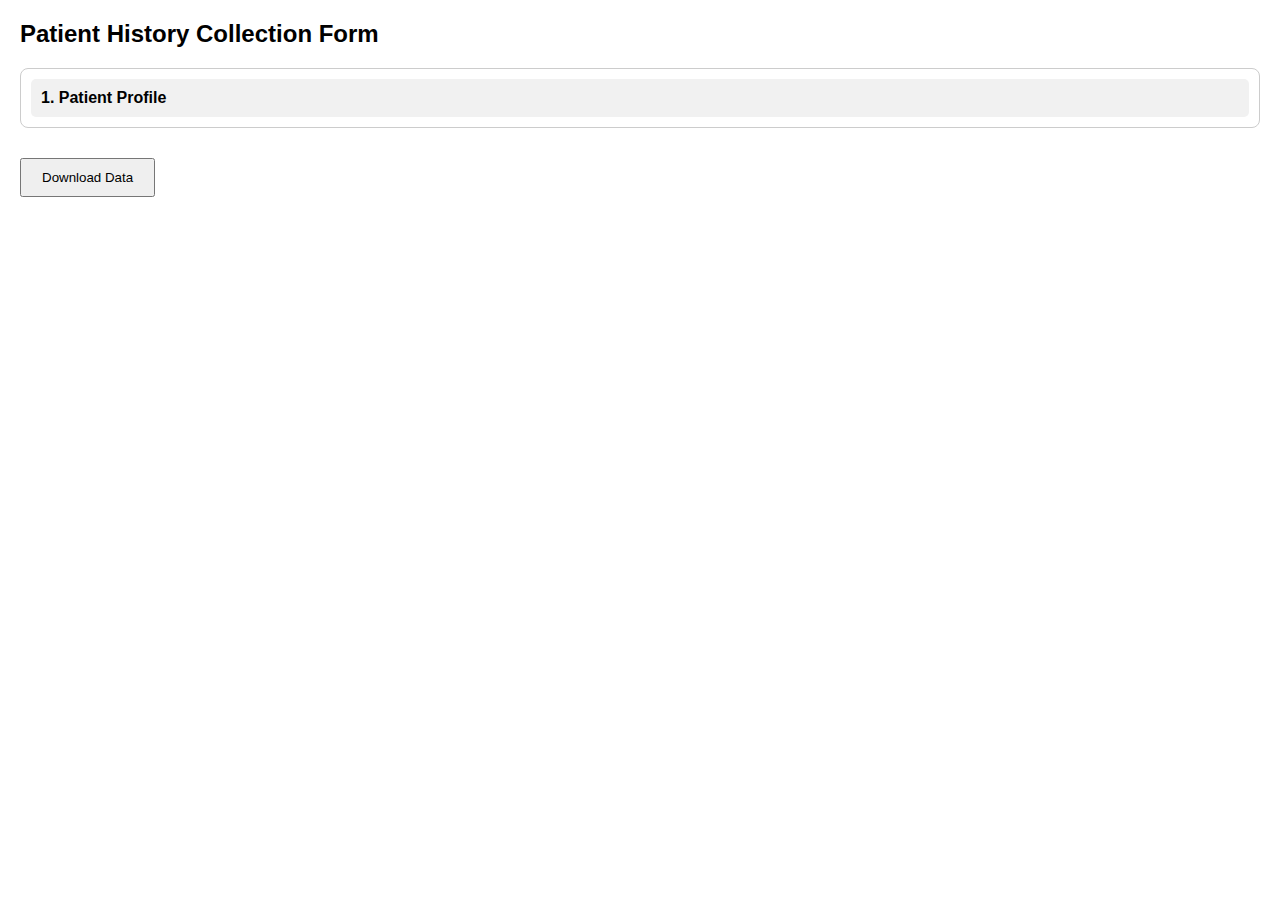
<file: index.html>
<!DOCTYPE html>
<html lang="en">
<head>
  <meta charset="UTF-8">
  <title>Patient History Form</title>
  <style>
    body {
      font-family: Arial, sans-serif;
      margin: 20px;
    }

    .section {
      border: 1px solid #ccc;
      border-radius: 8px;
      margin-bottom: 10px;
      padding: 10px;
    }

    .section-header {
      font-weight: bold;
      cursor: pointer;
      background-color: #f1f1f1;
      padding: 10px;
      border-radius: 5px;
    }

    .form-content {
      display: none;
      margin-top: 10px;
    }

    label {
      display: block;
      margin-top: 10px;
    }

    input {
      width: 100%;
      padding: 5px;
      margin-top: 5px;
    }

    button {
      margin-top: 20px;
      padding: 10px 20px;
    }
  </style>
</head>
<body>

  <h2>Patient History Collection Form</h2>

  <!-- Section 1: Patient Profile -->
  <div class="section">
    <div class="section-header" onclick="toggleSection('profile')">
      1. Patient Profile
    </div>
    <div class="form-content" id="profile">
      <label for="name">Name:</label>
      <input type="text" id="name">

      <label for="age">Age:</label>
      <input type="number" id="age">

      <label for="residence">Area of Residence:</label>
      <input type="text" id="residence">

      <label for="admission">Date of Admission:</label>
      <input type="date" id="admission">

      <label for="informant">Informant:</label>
      <input type="text" id="informant">

      <label for="caretaker">Care taken by:</label>
      <input type="text" id="caretaker">
    </div>
  </div>

  <!-- Submit & Download -->
  <button onclick="downloadData()">Download Data</button>

  <script>
    function toggleSection(id) {
      const section = document.getElementById(id);
      section.style.display = section.style.display === 'block' ? 'none' : 'block';
    }

    function downloadData() {
      const data = `
        Patient Name: ${document.getElementById('name').value}
        Age: ${document.getElementById('age').value}
        Area of Residence: ${document.getElementById('residence').value}
        Date of Admission: ${document.getElementById('admission').value}
        Informant: ${document.getElementById('informant').value}
        Care taken by: ${document.getElementById('caretaker').value}
      `;

      const blob = new Blob([data], { type: 'text/plain' });
      const link = document.createElement('a');
      link.href = URL.createObjectURL(blob);
      link.download = 'patient_profile.txt';
      link.click();
    }
  </script>

</body>
</html>
</file>
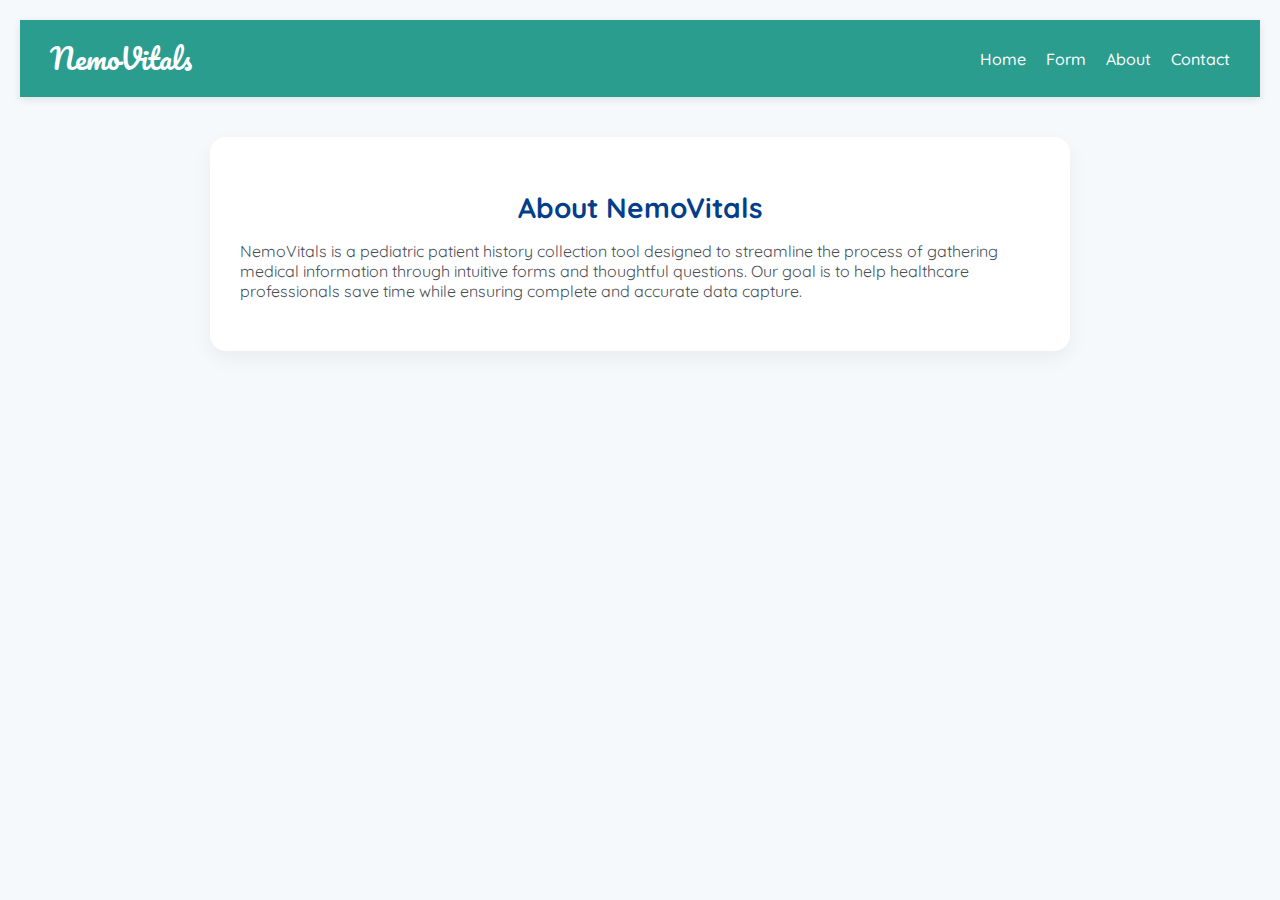
<file: about.html>
<!DOCTYPE html>
<html lang="en">
<head>
  <meta charset="UTF-8" />
  <meta name="viewport" content="width=device-width, initial-scale=1.0"/>
  <title>About | NemoVitals</title>
  <link rel="stylesheet" href="style.css" />
  <link href="https://fonts.googleapis.com/css2?family=Pacifico&family=Quicksand:wght@500;700&display=swap" rel="stylesheet">
</head>
<body>
  <nav class="navbar">
    <div class="nav-logo">NemoVitals</div>
    <ul class="nav-links">
      <li><a href="index.html">Home</a></li>
      <li><a href="form.html">Form</a></li>
      <li><a href="about.html">About</a></li>
      <li><a href="contact.html">Contact</a></li>
    </ul>
  </nav>

  <main class="form-container">
    <h2>About NemoVitals</h2>
    <p>NemoVitals is a pediatric patient history collection tool designed to streamline the process of gathering medical information through intuitive forms and thoughtful questions. Our goal is to help healthcare professionals save time while ensuring complete and accurate data capture.</p>
  </main>
</body>
</html>
</file>
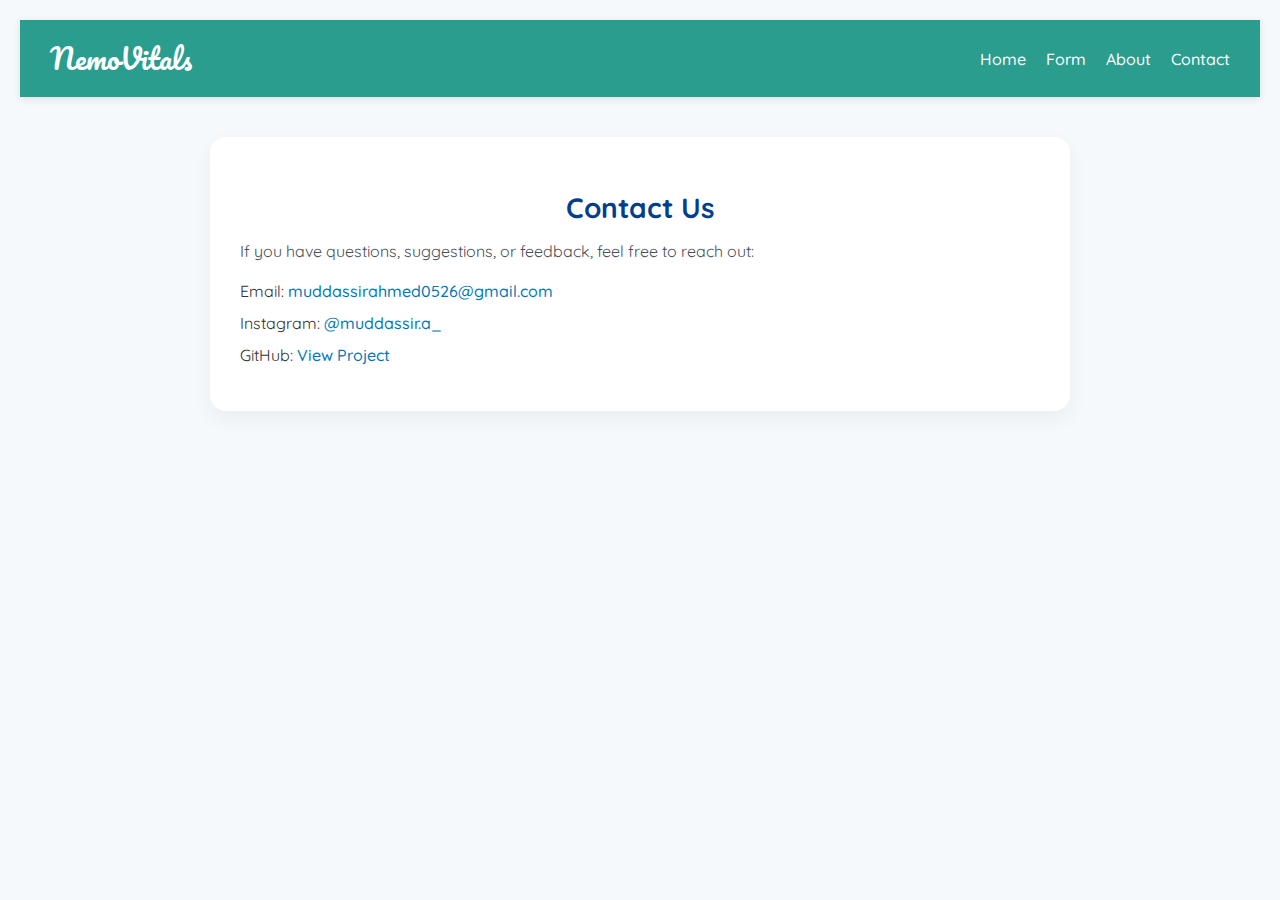
<file: contact.html>
<!DOCTYPE html>
<html lang="en">
<head>
  <meta charset="UTF-8" />
  <meta name="viewport" content="width=device-width, initial-scale=1.0"/>
  <title>Contact | NemoVitals</title>
  <link rel="stylesheet" href="style.css" />
  <link href="https://fonts.googleapis.com/css2?family=Pacifico&family=Quicksand:wght@500;700&display=swap" rel="stylesheet">
</head>
<body>
  <nav class="navbar">
    <div class="nav-logo">NemoVitals</div>
    <ul class="nav-links">
      <li><a href="index.html">Home</a></li>
      <li><a href="form.html">Form</a></li>
      <li><a href="about.html">About</a></li>
      <li><a href="contact.html">Contact</a></li>
    </ul>
  </nav>

  <main class="form-container">
    <h2>Contact Us</h2>
    <p>If you have questions, suggestions, or feedback, feel free to reach out:</p>
    <ul>
      <li>Email: <a href="mailto:support@muddassirahmed0526@gmail.com">muddassirahmed0526@gmail.com</a></li>
      <li>Instagram: <a href="https://instagram.com/muddassir.a_" target="_blank">@muddassir.a_</a></li>
      <li>GitHub: <a href="https://github.com/Muddassir-04/patient-history-collection" target="_blank">View Project</a></li>
    </ul>
  </main>
</body>
</html>
</file>
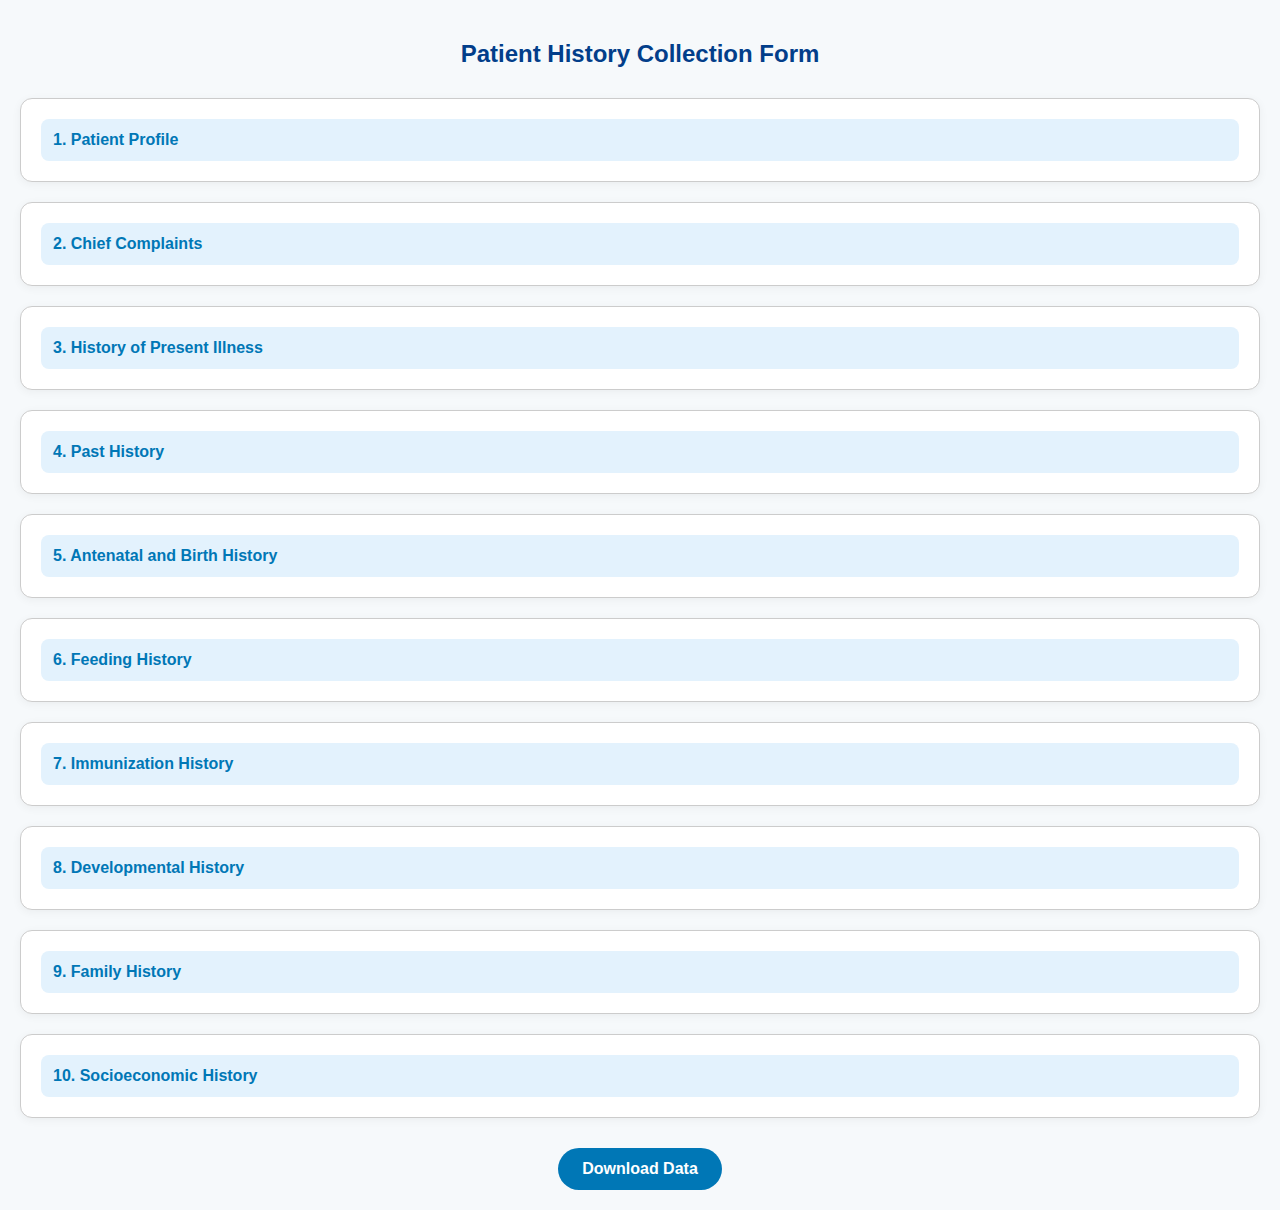
<file: form.html>
<!DOCTYPE html>
<html lang="en">
<head>
  <meta charset="UTF-8">
  <title>Patient History Form</title>
  <style>
    body {
      font-family: 'Quicksand', sans-serif;
      margin: 0;
      padding: 20px;
      background-color: #f6f9fb;
    }
  
    h2 {
      text-align: center;
      color: #023e8a;
      margin-bottom: 30px;
    }
  
    .section {
      border: 1px solid #ccc;
      border-radius: 12px;
      margin-bottom: 20px;
      padding: 20px;
      background-color: #ffffff;
      box-shadow: 0 2px 10px rgba(0, 0, 0, 0.05);
    }
  
    .section-header {
      font-weight: bold;
      font-size: 16px;
      cursor: pointer;
      background-color: #e3f2fd;
      padding: 12px;
      border-radius: 8px;
      color: #0077b6;
    }
  
    .form-content {
      display: none;
      margin-top: 15px;
    }
  
    label {
      display: block;
      margin-top: 15px;
      font-size: 15px;
    }
  
    input,
    select,
    textarea {
      width: 100%;
      padding: 10px;
      margin-top: 6px;
      font-size: 14px;
      border: 1px solid #ccc;
      border-radius: 8px;
      box-sizing: border-box;
      background-color: #f9f9f9;
    }
  
    textarea {
      resize: vertical;
      min-height: 80px;
    }
  
    button {
      margin: 30px auto 0;
      padding: 12px 24px;
      font-size: 16px;
      border: none;
      border-radius: 50px;
      background-color: #0077b6;
      color: white;
      cursor: pointer;
      font-weight: bold;
      transition: 0.3s ease;
      display: block;
    }
  
    button:hover {
      background-color: #023e8a;
      transform: scale(1.03);
    }
  
    /* Responsive layout */
    @media (max-width: 600px) {
      body {
        padding: 10px;
      }
  
      .section {
        padding: 15px;
      }
  
      button {
        width: 100%;
      }
  
      .section-header {
        font-size: 15px;
      }
    }
  </style>
  
</head>
<body>

  <h2>Patient History Collection Form</h2>

  <!-- Section 1: Patient Profile -->
  <div class="section">
    <div class="section-header" onclick="toggleSection('profile')">
      1. Patient Profile
    </div>
    <div class="form-content" id="profile">
      <label for="name">Name:</label>
      <input type="text" id="name">

      <label for="age">Age:</label>
      <input type="number" id="age">

      <label for="residence">Area of Residence:</label>
      <input type="text" id="residence">

      <label for="admission">Date of Admission:</label>
      <input type="date" id="admission">

      <label for="informant">Informant:</label>
      <input type="text" id="informant">

      <label for="caretaker">Care taken by:</label>
      <input type="text" id="caretaker">
    </div>
  </div>

  <!-- Section 2: Chief Complaints -->
<div class="section">
    <div class="section-header" onclick="toggleSection('complaints')">
      2. Chief Complaints
    </div>
    <div class="form-content" id="complaints">
      <p>Select common complaints:</p>
      <label><input type="checkbox" name="complaint" value="Fever"> Fever</label>
      <label><input type="checkbox" name="complaint" value="Cough"> Cough</label>
      <label><input type="checkbox" name="complaint" value="Cold"> Cold</label>
      <label><input type="checkbox" name="complaint" value="Vomiting"> Vomiting</label>
      <label><input type="checkbox" name="complaint" value="Loose Motions"> Loose Motions</label>
      <label><input type="checkbox" name="complaint" value="Breathing Difficulty"> Breathing Difficulty</label>
  
      <label for="otherComplaint" style="margin-top: 10px;">Other Complaints:</label>
      <input type="text" id="otherComplaint" placeholder="e.g. Skin rash, Crying excessively">
    </div>
  </div>

  <!-- Section 3: History of Present Illness -->
<div class="section">
    <div class="section-header" onclick="toggleSection('illnessHistory')">
      3. History of Present Illness
    </div>
    <div class="form-content" id="illnessHistory">
      <label for="illnessDetails">Describe the onset, duration, and progress of the illness:</label>
      <textarea id="illnessDetails" rows="6" placeholder="e.g., Fever started 3 days ago, intermittent, treated with paracetamol..."></textarea>
    </div>
  </div>

  <!-- Section 4: Past History -->
<div class="section">
  <div class="section-header" onclick="toggleSection('pastHistory')">
    4. Past History
  </div>
  <div class="form-content" id="pastHistory">
    <label>Similar illness in past?</label>
    <select id="similarIllness">
      <option value="">Select</option>
      <option value="Yes">Yes</option>
      <option value="No">No</option>
    </select>

    <label for="surgeries">Any surgeries done?</label>
    <select id="surgeries">
      <option value="">Select</option>
      <option value="Yes">Yes</option>
      <option value="No">No</option>
    </select>

    <label for="bloodTransfusion">Blood transfusion received?</label>
    <select id="bloodTransfusion">
      <option value="">Select</option>
      <option value="Yes">Yes</option>
      <option value="No">No</option>
    </select>

    <label for="allergies">Known allergies (medication/food):</label>
    <input type="text" id="allergies" placeholder="e.g. Penicillin, Peanuts">

    <label for="otherPastIssues">Other relevant past medical issues:</label>
    <textarea id="otherPastIssues" rows="3" placeholder="e.g. Hospitalizations, chronic conditions..."></textarea>
  </div>
</div>

<!-- Section 5: Antenatal and Birth History -->
<div class="section">
  <div class="section-header" onclick="toggleSection('antenatalBirth')">
    5. Antenatal and Birth History
  </div>
  <div class="form-content" id="antenatalBirth">
    <label for="antenatalVisits">Regular antenatal visits?</label>
    <select id="antenatalVisits">
      <option value="">Select</option>
      <option value="Yes">Yes</option>
      <option value="No">No</option>
    </select>

    <label for="maternalIllness">Any maternal illness during pregnancy?</label>
    <textarea id="maternalIllness" rows="2" placeholder="e.g. Diabetes, hypertension..."></textarea>

    <label for="antenatalDrugs">Drugs taken during pregnancy (if any):</label>
    <textarea id="antenatalDrugs" rows="2" placeholder="e.g. Iron, folic acid, etc."></textarea>

    <label for="deliveryPlace">Place of delivery:</label>
    <input type="text" id="deliveryPlace" placeholder="e.g. Hospital, Home">

    <label for="deliveryType">Type of delivery:</label>
    <select id="deliveryType">
      <option value="">Select</option>
      <option value="Normal vaginal delivery">Normal vaginal delivery</option>
      <option value="Caesarean section">Caesarean section</option>
      <option value="Assisted delivery">Assisted delivery</option>
    </select>

    <label for="birthWeight">Birth weight (kg):</label>
    <input type="number" id="birthWeight" step="0.01" placeholder="e.g. 3.2">

    <label for="anyComplications">Any complications at birth?</label>
    <textarea id="anyComplications" rows="2" placeholder="e.g. Asphyxia, NICU admission..."></textarea>
  </div>
</div>

</div>

<!-- Section 6: Feeding History -->
<div class="section">
  <div class="section-header" onclick="toggleSection('feedingHistory')">
    6. Feeding History
  </div>
  <div class="form-content" id="feedingHistory">
    <label for="breastfeeding">Breastfeeding:</label>
    <select id="breastfeeding">
      <option value="">Select</option>
      <option value="Yes">Yes</option>
      <option value="No">No</option>
    </select>

    <label for="topFeeding">Top feeding (e.g., formula, cow milk):</label>
    <input type="text" id="topFeeding">

    <label for="weaningAge">Weaning started at (months):</label>
    <input type="number" id="weaningAge">

    <label for="currentDiet">Current Diet:</label>
    <textarea id="currentDiet" rows="3" placeholder="Describe the child's current diet..."></textarea>
  </div>
</div>

  <!-- Section 7: Immunization History -->
<div class="section">
  <div class="section-header" onclick="toggleSection('immunizationHistory')">
    7. Immunization History
  </div>
  <div class="form-content" id="immunizationHistory">
    <label for="immunizationStatus">Is the child immunized as per schedule?</label>
    <select id="immunizationStatus">
      <option value="">Select</option>
      <option value="Yes">Yes</option>
      <option value="No">No</option>
      <option value="Partially">Partially</option>
    </select>

    <label for="missingVaccines">If not fully immunized, mention missing vaccines:</label>
    <textarea id="missingVaccines" rows="2" placeholder="e.g., DPT3, Hepatitis B..."></textarea>

    <label for="adverseEvents">Any adverse events following immunization (AEFI)?</label>
    <textarea id="adverseEvents" rows="2" placeholder="e.g., Swelling, fever, convulsions..."></textarea>
  </div>
</div>

<!-- Section 8: Developmental History -->
<div class="section">
  <div class="section-header" onclick="toggleSection('developmentalHistory')">
    8. Developmental History
  </div>
  <div class="form-content" id="developmentalHistory">
    <label for="milestones">Were developmental milestones achieved on time?</label>
    <select id="milestones">
      <option value="">Select</option>
      <option value="Yes">Yes</option>
      <option value="No">No</option>
      <option value="Not Sure">Not Sure</option>
    </select>

    <label for="delayedMilestones">If delayed, mention specific milestones delayed:</label>
    <textarea id="delayedMilestones" rows="2" placeholder="e.g., Sitting, walking, speech..."></textarea>

    <label for="currentDevelopment">Current developmental concerns (if any):</label>
    <textarea id="currentDevelopment" rows="2" placeholder="e.g., Speech delay, hyperactivity..."></textarea>
  </div>
</div>

<!-- Section 9: Family History -->
<div class="section">
  <div class="section-header" onclick="toggleSection('familyHistory')">
    9. Family History
  </div>
  <div class="form-content" id="familyHistory">
    <label for="familyMembersIll">Any similar illness in family members?</label>
    <select id="familyMembersIll">
      <option value="">Select</option>
      <option value="Yes">Yes</option>
      <option value="No">No</option>
    </select>

    <label for="hereditaryConditions">Any hereditary conditions (e.g., asthma, diabetes, epilepsy)?</label>
    <textarea id="hereditaryConditions" rows="2" placeholder="List known hereditary conditions if any..."></textarea>

    <label for="familyStructure">Family Structure:</label>
    <select id="familyStructure">
      <option value="">Select</option>
      <option value="Nuclear">Nuclear</option>
      <option value="Joint">Joint</option>
      <option value="Extended">Extended</option>
    </select>

    <label for="numberOfSiblings">Number of siblings:</label>
    <input type="number" id="numberOfSiblings" min="0">
  </div>
</div>

<!-- Section 10: Socioeconomic History -->
<div class="section">
  <div class="section-header" onclick="toggleSection('socioeconomicHistory')">
    10. Socioeconomic History
  </div>
  <div class="form-content" id="socioeconomicHistory">
    <label for="parentEducation">Parents' Education Level:</label>
    <input type="text" id="parentEducation" placeholder="e.g., Father: Graduate, Mother: 10th pass">

    <label for="parentOccupation">Parents' Occupation:</label>
    <input type="text" id="parentOccupation" placeholder="e.g., Father: Driver, Mother: Housewife">

    <label for="incomeLevel">Monthly Family Income:</label>
    <select id="incomeLevel">
      <option value="">Select</option>
      <option value="Less than ₹10,000">Less than ₹10,000</option>
      <option value="₹10,000 - ₹25,000">₹10,000 - ₹25,000</option>
      <option value="₹25,000 - ₹50,000">₹25,000 - ₹50,000</option>
      <option value="More than ₹50,000">More than ₹50,000</option>
    </select>

    <label for="housingType">Type of Housing:</label>
    <select id="housingType">
      <option value="">Select</option>
      <option value="Pucca">Pucca</option>
      <option value="Semi-Pucca">Semi-Pucca</option>
      <option value="Kutcha">Kutcha</option>
    </select>

    <label for="waterSource">Main Source of Drinking Water:</label>
    <select id="waterSource">
      <option value="">Select</option>
      <option value="Tap water">Tap water</option>
      <option value="Well">Well</option>
      <option value="Borewell">Borewell</option>
      <option value="Tankers">Tankers</option>
      <option value="Other">Other</option>
    </select>

    <label for="sanitation">Sanitation Facilities:</label>
    <select id="sanitation">
      <option value="">Select</option>
      <option value="Private toilet">Private toilet</option>
      <option value="Shared toilet">Shared toilet</option>
      <option value="Open defecation">Open defecation</option>
    </select>
  </div>
</div>

  
  <!-- Submit & Download -->
  <button onclick="downloadData()">Download Data</button>

  <script src="script.js"></script>

    <!-- Your last section or button -->
  </div>

  <script>
    function toggleSection(sectionId) {
      const section = document.getElementById(sectionId);
      if (section.style.display === 'none' || section.style.display === '') {
        section.style.display = 'block';
      } else {
        section.style.display = 'none';
      }
    }
  </script>
</body>


</body>
</html>
</file>
<file: style.css>
@import url('https://fonts.googleapis.com/css2?family=Quicksand:wght@500;700&family=Pacifico&display=swap');

/* Reset body font */
body {
  margin: 0;
  padding: 0;
  font-family: 'Quicksand', sans-serif;
  overflow-x: hidden;
}

/* ===== Navbar ===== */
.navbar {
  background-color: #2a9d8f;
  display: flex;
  justify-content: space-between;
  align-items: center;
  padding: 14px 30px;
  color: white;
  font-family: 'Quicksand', sans-serif;
  box-shadow: 0 2px 8px rgba(0,0,0,0.1);
  position: sticky;
  top: 0;
  z-index: 1000;
}

.nav-logo {
  font-family: 'Pacifico', cursive;
  font-size: 28px;
  color: white;
}

.nav-toggle {
  display: none;
  background: none;
  border: none;
  color: white;
  font-size: 24px;
  cursor: pointer;
  padding: 0;
  margin-left: auto;
}

.nav-links {
  list-style: none;
  display: flex;
  gap: 20px;
  margin: 0;
  padding: 0;
}

.nav-links li a {
  color: white;
  text-decoration: none;
  font-weight: 500;
  font-size: 16px;
  transition: color 0.2s ease;
}

.nav-links li a:hover {
  color: #caf0f8;
}

/* Homepage layout */
body.home {
  min-height: 100vh;
  background: linear-gradient(135deg, #caf0f8, #90e0ef, #00b4d8);
  display: flex;
  align-items: center;
  justify-content: center;
  text-align: center;
}

/* Center box */
.homepage-content {
  padding: 40px;
  background: rgba(255, 255, 255, 0.8);
  border-radius: 20px;
  box-shadow: 0 10px 25px rgba(0, 0, 0, 0.15);
  max-width: 500px;
  width: 90%;
  box-sizing: border-box;
}

/* Logo text */
.logo-text {
  font-family: 'Pacifico', cursive;
  font-size: 64px;
  color: #023e8a;
  margin-bottom: 10px;
}

/* Tagline */
.tagline {
  font-size: 18px;
  color: #495057;
  margin-bottom: 30px;
  font-weight: 500;
}

/* Button */
button {
  padding: 15px 30px;
  font-size: 18px;
  border: none;
  border-radius: 50px;
  background-color: #0077b6;
  color: white;
  cursor: pointer;
  font-weight: bold;
  transition: background-color 0.3s ease, transform 0.2s ease;
  min-width: 120px;
}

button:hover {
  background-color: #023e8a;
  transform: scale(1.05);
}

/* Smooth toggle animation */
.form-content {
  max-height: 0;
  overflow: hidden;
  transition: max-height 0.4s ease-out, padding 0.3s ease-out;
}

.form-content.open {
  padding-top: 15px;
  max-height: 1000px;
}

/* Visual indicator for section header */
.section-header {
  position: relative;
}

.section-header::after {
  content: '▼';
  position: absolute;
  right: 12px;
  transition: transform 0.3s ease;
}

.section-header.active::after {
  transform: rotate(180deg);
}

/* ===== Contact Page Styling ===== */
.form-container {
  max-width: 800px;
  margin: 40px auto;
  padding: 30px;
  background: white;
  border-radius: 16px;
  box-shadow: 0 8px 20px rgba(0, 0, 0, 0.05);
  font-family: 'Quicksand', sans-serif;
}

.form-container h2 {
  font-size: 28px;
  color: #023e8a;
  margin-bottom: 10px;
}

.form-container p {
  font-size: 16px;
  color: #495057;
  margin-bottom: 20px;
}

.form-container ul {
  list-style: none;
  padding-left: 0;
  font-size: 16px;
}

.form-container li {
  margin-bottom: 12px;
  color: #333;
}

.form-container a {
  color: #0077b6;
  text-decoration: none;
  font-weight: 500;
}

.form-container a:hover {
  text-decoration: underline;
}

/* Form page styles */
body {
  font-family: 'Quicksand', sans-serif;
  margin: 0;
  padding: 20px;
  background-color: #f6f9fb;
}

h2 {
  text-align: center;
  color: #023e8a;
  margin-bottom: 30px;
}

.section {
  border: 1px solid #ccc;
  border-radius: 12px;
  margin-bottom: 20px;
  padding: 20px;
  background-color: #ffffff;
  box-shadow: 0 2px 10px rgba(0, 0, 0, 0.05);
}

.section-header {
  font-weight: bold;
  font-size: 16px;
  cursor: pointer;
  background-color: #e3f2fd;
  padding: 12px;
  border-radius: 8px;
  color: #0077b6;
}

label {
  display: block;
  margin-top: 15px;
  font-size: 15px;
}

input,
select,
textarea {
  width: 100%;
  padding: 10px;
  margin-top: 6px;
  font-size: 14px;
  border: 1px solid #ccc;
  border-radius: 8px;
  box-sizing: border-box;
  background-color: #f9f9f9;
}

textarea {
  resize: vertical;
  min-height: 80px;
}

/* Responsive layout */
@media (max-width: 768px) {
  /* Navbar for all pages */
  .navbar {
    padding: 12px 20px;
    flex-direction: row;
    flex-wrap: nowrap;
    align-items: center;
  }

  .nav-logo {
    font-size: 24px;
  }

  .nav-toggle {
    display: block !important;
    font-size: 24px;
    margin-left: auto;
  }

  .nav-links {
    display: none;
    flex-direction: column;
    width: 100%;
    padding: 10px 0;
    margin-top: 10px;
    max-height: 0;
    overflow: hidden;
    transition: max-height 0.3s ease-out;
  }

  .nav-links.show {
    display: flex;
    max-height: 250px;
  }

  .nav-links li {
    margin-bottom: 8px;
  }

  .nav-links li a {
    font-size: 14px;
  }

  /* Homepage-specific styles */
  body.home .navbar {
    position: fixed;
    top: 0;
    left: 0;
    right: 0;
    z-index: 1000;
  }

  body.home {
    flex-direction: column;
    align-items: stretch;
    justify-content: flex-start;
    padding-top: 60px; /* Space for fixed navbar */
  }

  .homepage-content {
    padding: 20px;
    margin: 20px auto;
  }

  .logo-text {
    font-size: 36px;
  }

  .tagline {
    font-size: 14px;
    margin-bottom: 15px;
  }

  button {
    padding: 10px 20px;
    font-size: 14px;
    min-width: 100px;
  }
}

@media (max-width: 400px) {
  .navbar {
    padding: 10px 15px;
  }

  .nav-logo {
    font-size: 20px;
  }

  .nav-toggle {
    font-size: 20px;
  }

  .nav-links li a {
    font-size: 13px;
  }

  /* Homepage-specific styles */
  body.home .navbar {
    position: fixed;
    top: 0;
    left: 0;
    right: 0;
    z-index: 1000;
  }

  body.home {
    padding-top: 50px; /* Adjusted for smaller navbar */
  }

  .homepage-content {
    padding: 15px;
    width: 95%;
    margin: 15px auto;
  }

  .logo-text {
    font-size: 28px;
  }

  .tagline {
    font-size: 13px;
    margin-bottom: 12px;
  }

  button {
    padding: 8px 16px;
    font-size: 13px;
  }

  .form-container {
    padding: 20px;
    margin: 20px auto;
  }

  .form-container h2 {
    font-size: 24px;
  }

  .form-container p,
  .form-container li {
    font-size: 14px;
  }
}
</file>
